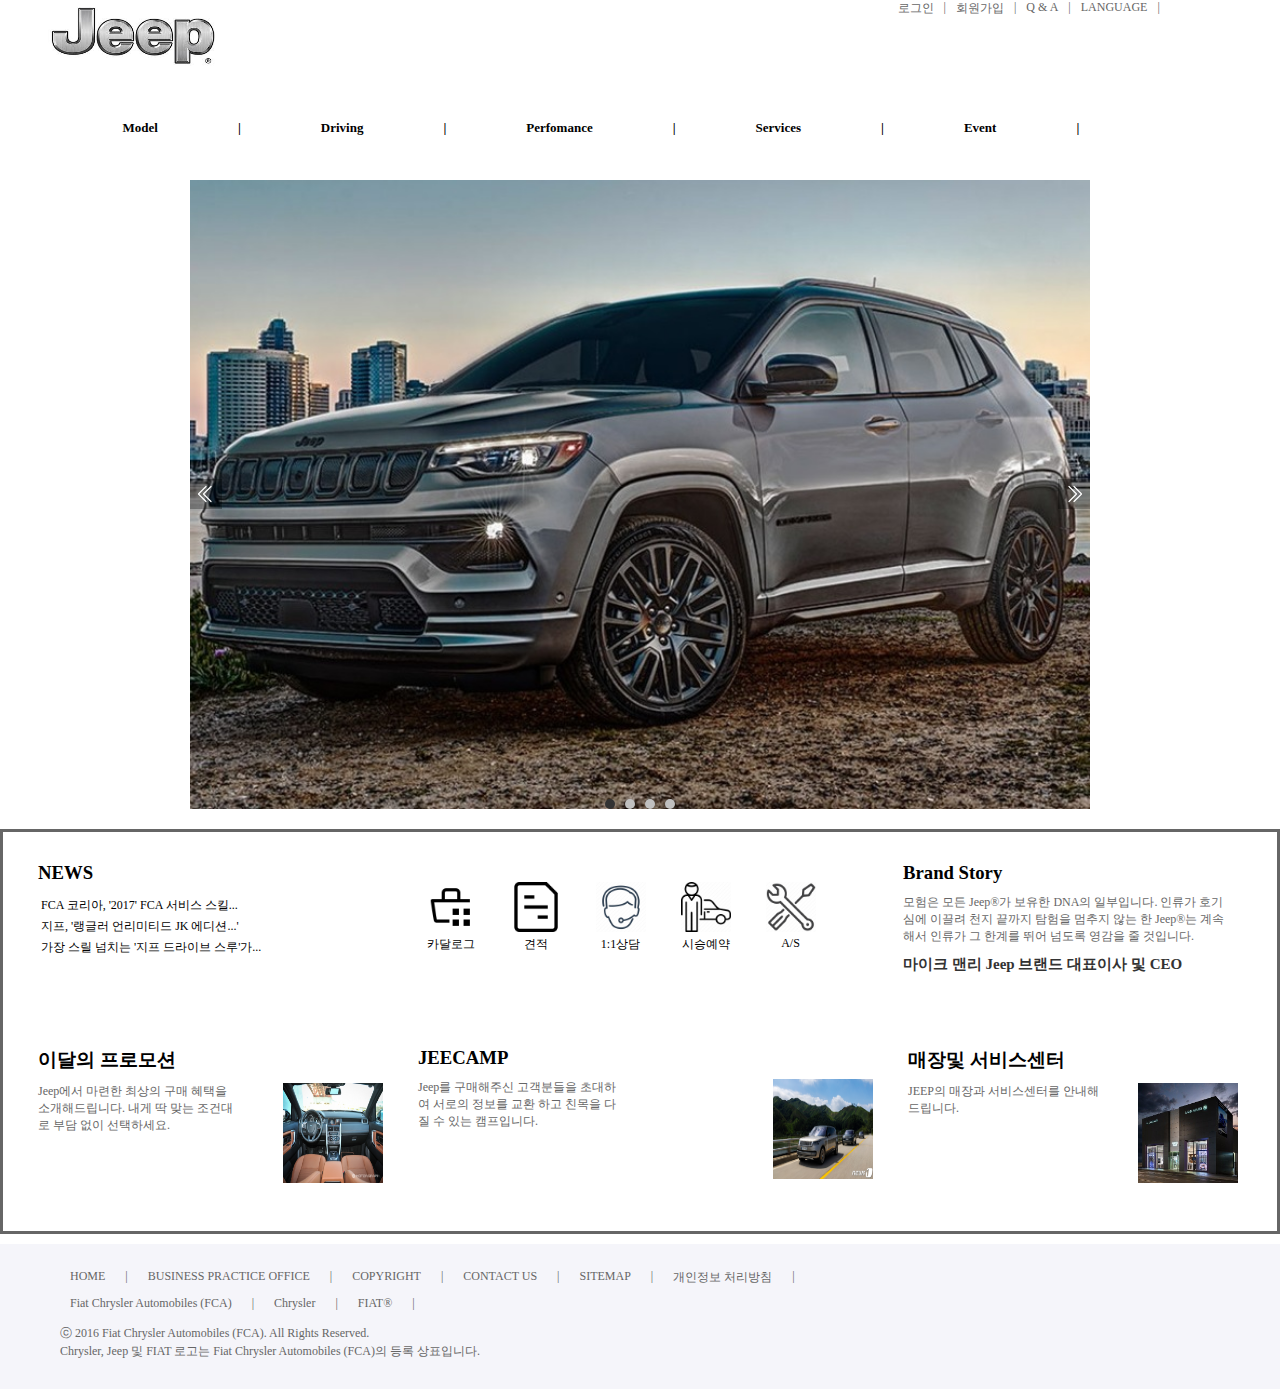
<file: index2.html>
<!DOCTYPE html>
  <html>
  <head>
  <title>Page Title</title>

  <link href="css/main.css" rel="stylesheet">
  <link href="css/reset.css" rel="stylesheet">
  <link href="css/carousel.css" rel="stylesheet">

  </head>

  <body>
  <header>
  <div id="logo"><img src="img/logo.jpg" alt="로고">
  </div>

  <div id="login">
    <ul>
      <li><a href="#">로그인</a></li>
      <li>|</li>
      <li><a href="#">회원가입</a></li>
      <li>|</li>
      <li><a href="#">Q & A</a></li>
      <li>|</li>
      <li><a href="#">LANGUAGE</a></li>
      <li>|</li>
    </ul>

  </div>

  <nav>
    <ul>
      <li><a href="#">Model</a></li>
      <li>|</li>
      <li><a href="#">Driving</a></li>
      <li>|</li>
      <li><a href="#">Perfomance</a></li>
      <li>|</li>
      <li><a href="#">Services</a></li>
      <li>|</li>
      <li><a href="#">Event</a></li>
      <li>|</li>
    </ul>
  </nav>

  </header>

  <div class="carousel_main">
  <!-- 캐러셀 이미지 삽입 -->
  <div class="carousel_wrapper">
      <div class="carousel_slide">
          <img src="img/slide1.jpg" alt="slide1" />
      </div>
      <div class="carousel_slide">
          <img src="img/slide2.jpg" alt="slide2" />
      </div>
      <div class="carousel_slide">
          <img src="img/slide3.jpg" alt="slide3" />
      </div>
      <div class="carousel_slide">
          <img src="img/slide4.jpg" alt="slide4" />
      </div>
  </div>

  <!-- 캐러셀 사이드 버튼 -->
  <div class="carousel_button_container">
      <button type="button" class="carousel_prev">
          <svg xmlns="http://www.w3.org/2000/svg" width="20" height="20" fill="currentColor" class="bi bi-chevron-double-left" viewBox="0 0 16 16">
              <path fill-rule="evenodd" d="M8.354 1.646a.5.5 0 0 1 0 .708L2.707 8l5.647 5.646a.5.5 0 0 1-.708.708l-6-6a.5.5 0 0 1 0-.708l6-6a.5.5 0 0 1 .708 0z"/>
              <path fill-rule="evenodd" d="M12.354 1.646a.5.5 0 0 1 0 .708L6.707 8l5.647 5.646a.5.5 0 0 1-.708.708l-6-6a.5.5 0 0 1 0-.708l6-6a.5.5 0 0 1 .708 0z"/>
          </svg>
      </button>
      <button type="button" class="carousel_next">
          <svg xmlns="http://www.w3.org/2000/svg" width="20" height="20" fill="currentColor" class="bi bi-chevron-double-right" viewBox="0 0 16 16">
              <path fill-rule="evenodd" d="M3.646 1.646a.5.5 0 0 1 .708 0l6 6a.5.5 0 0 1 0 .708l-6 6a.5.5 0 0 1-.708-.708L9.293 8 3.646 2.354a.5.5 0 0 1 0-.708z"/>
              <path fill-rule="evenodd" d="M7.646 1.646a.5.5 0 0 1 .708 0l6 6a.5.5 0 0 1 0 .708l-6 6a.5.5 0 0 1-.708-.708L13.293 8 7.646 2.354a.5.5 0 0 1 0-.708z"/>
          </svg>
      </button>
  </div>

  <!-- 캐러셀 중앙 버튼 -->
  <div class="carousel_pagination">
      <div class="carousel_circle"></div>
      <div class="carousel_circle"></div>
      <div class="carousel_circle"></div>
      <div class="carousel_circle"></div>
  </div>
  </div>
  <script>
  const swiper = document.querySelector('.carousel_wrapper');
  const prevButtons = document.querySelectorAll('.carousel_prev');
  const nextButtons = document.querySelectorAll('.carousel_next');
  const bullets = document.querySelectorAll('.carousel_circle');

  let currentSlide = 0;

  function showSlide(slideIndex) {
      swiper.style.transform = `translateX(-${slideIndex * 900}px)`;
      currentSlide = slideIndex;

      bullets.forEach((bullet, index) => {
          if (index === currentSlide) {
              bullet.classList.add('active');
          } else {
              bullet.classList.remove('active');
          }
      });
  }

  prevButtons.forEach((prevButton) => {
      prevButton.addEventListener('click', () => {
          if (currentSlide > 0) {
              showSlide(currentSlide - 1);
          }
      });
  });

  nextButtons.forEach((nextButton) => {
      nextButton.addEventListener('click', () => {
          if (currentSlide < 3) {
              showSlide(currentSlide + 1);
          }
      });
  });

  bullets.forEach((bullet, index) => {
      bullet.addEventListener('click', () => {
          showSlide(index);
      });
  });

  showSlide(0);

</script>

  <section>
  <div id="news">
    <h3>NEWS</h3>

    <table>
      <tr>
        <td><a href="#">FCA 코리아, '2017' FCA 서비스 스킬...</a></td>
      </tr>

      <tr>
        <td><a href="#">지프, '랭글러 언리미티드 JK 에디션...'</a></td>
      </tr>  

      <tr>
        <td><a href="#">가장 스릴 넘치는 '지프 드라이브 스루'가... </a></td>
      </tr>  

    </table>

  </div>

  <div id="icon">
    <div class="iconbox"><a href="#">
      <img src="img/icon1.jpg" alt="icon1"></a>
      <span><a href="#">카달로그</a></span>

    </div>
    <div class="iconbox"><a href="#">
      <img src="img/icon2.jpg" alt="icon2"></a>
      <span><a href="#">견적</a></span>

    </div>


    <div class="iconbox"><a href="#">
      <img src="img/icon3.jpg" alt="icon3"></a>
      <span><a href="#">1:1상담</a></span>

    </div>



    <div class="iconbox"><a href="#">
      <img src="img/icon4.jpg" alt="icon4"></a>
      <span><a href="#">시승예약</a></span>

    </div>

    <div class="iconbox"><a href="#">
      <img src="img/icon5.jpg" alt="icon5"></a>
      <span><a href="#">A/S</a></span>

    </div>
  </div>

  <div id="brand">
    <h3>Brand Story</h3>
    <p><a href="#"> 모험은 모든 Jeep®가 보유한 DNA의 일부입니다. 인류가 호기심에 이끌려 천지 끝까지 탐험을 멈추지 않는 한 Jeep®는 계속해서 인류가 그 한계를 뛰어 넘도록 영감을 줄 것입니다.</a></p>
    <h4><a href="#">마이크 맨리 Jeep 브랜드 대표이사 및 CEO</a></h4>

  </div>


  <div id="promotion">
    <h3>이달의 프로모션</h3>
    <p><a href="#">Jeep에서 마련한 최상의 구매 혜택을 소개해드립니다. 내게 딱 맞는 조건대로 부담 없이 선택하세요.</a></p>
    <a href="#"><img src="img/promotion.jpg" alt="promotion"></a>


  </div>
  <div id="camp">
    <h3>JEECAMP</h3>
    <p><a href="#">Jeep를 구매해주신 고객분들을 초대하여 서로의 정보를 교환 하고 친목을 다질 수 있는 캠프입니다.</a></p>
    <a href="#"><img src="img/camp.jpg" alt="jeecamp"></a>

  </div>


  <div id="store">
    <h3>매장및 서비스센터</h3>

    <p><a href="#">JEEP의 매장과 서비스센터를 안내해 드립니다.</a></p>

    <a href="#"><img src="img/service.jpg" alt="service"></a>

  </div>

  </section>

  <footer>

  <div id="box">

    <ul>
      <li><a href="#">HOME</a></li>
      <li>|</li>
      <li><a href="#">BUSINESS PRACTICE OFFICE</a></li>
      <li>|</li>
      <li><a href="#">COPYRIGHT</a></li>
      <li>|</li>
      <li><a href="#">CONTACT US</a></li>
      <li>|</li>
      <li><a href="#">SITEMAP</a></li>
      <li>|</li>
      <li><a href="#">개인정보 처리방침</a></li>
      <li>|</li>
      <li><a href="#">Fiat Chrysler Automobiles (FCA)</a></li>
      <li>|</li>
      <li><a href="#">Chrysler</a></li>
      <li>|</li>
      <li><a href="#">FIAT®</a></li>
      <li>|</li>

    </ul>

    <p>ⓒ 2016 Fiat Chrysler Automobiles (FCA). All Rights Reserved.<br>

      Chrysler, Jeep 및 FIAT 로고는 Fiat Chrysler Automobiles (FCA)의 등록 상표입니다.</p>

  </div>

  </footer>



  </body>
  </html>
</file>
<file: css/main.css>
@charset "utf-8";
  header{width:1185px; height:160px; margin:0 auto;}
  #logo {width:170px; height:70px; float:left; marign:50px 0 0 10px;}
  #logo > img {width:100%; height:100%;}

  #login {width:340px; height:30px; float:right; marign:20px 30px 0 0px;}

  #login ul {font-size:12px; color:#666;}
  #login li {float:left; margin:0 5px;}
  #login li a {text-decoration:none; color:#666;}

  nav{width:1150px; height:30px; float:right; margin:50px 0px 0 0px;}
  nav > ul {font-size:13px; font-weight:bold;}
  nav > ul > li {float:left; margin:0 40px;}
  nav > ul > li > a {text-decoration:none; color:#000;}
  nav > ul > li > a:hover {color:blue;}

  #slider{width:1475px; height:560px; background-color:tomato; margin:0 auto;}
  #slider > img {width:100%; height:100%;}

  section {width:1280px; height:405px; border:3px solid #666; margin:0 auto;}

  section h3 {fonz-size:20px; margin: 0px 0px 10px;}

  #news {width:345px; height:155px; float:left; margin:30px 0 0 35px;}
  #news > table {font-size:12px;}
  #news > table a {height:25px; text-decoration:none; color:#000;}

  #icon {width:455px; height:155px; float:left; margin:30px 0 0 30px;}

  #icon > .iconbox {width:75px; hegiht:75px; float:left;margin:20px 10px 0 0px; text-align:center;}
  #icon > .iconbox > a > img {width:50px; height:50px;}
  #icon > .iconbox > span > a {text-decoration:none; color:#000; font-size:12px; display:block; text-align:center;} 

  #brand {width:330px; height:155px; float:left; margin:30px 0 0 35px;}

  #brand > p {font-size:12px;}
  #brand > p > a {color:#666;}
  #brand h4 {font-size:15px; margin:10px 0 0 0px;}
  #brand h4 a {color:#333;}

  #promotion {width:345px; height:150px; float:left;margin:30px 0 0 35px;}
  #promotion > p > a {color:#666; font-size:12px; float:left; width:200px; height:70px;}
  #promotion > a > img {float:right; width:100px; height:100px;}

  #camp {width:455px; height:150px; float:left;margin:30px 0 0 35px;}
  #camp > p > a {color:#666; font-size:12px; text-decoration:none; float:left; width:200px; height:70px;}
  #camp > a > img {float:right; width:100px; height:100px;}

  #store {width:330px; height:150px; float:left; margin:30px 0 0 35px;}
  #store > p > a {font-size: 12px; color:#666; text-decoration:none; float:left; width:200px; height:70px;}
  #store > a > img {float:right; width:100px; height:100px;}

  footer{width:100%; height:145px; background-color:rgb(245, 245, 250); margin:0 auto;}
  footer #box {width:1240px; height:130px; margin:10px auto;}

  footer #box > ul {width:750px; height:50px; float:left; margin:20px 0 0 40px; color:#666;}
  footer #box > ul > li {float:left; font-size:12px; margin:5px 10px;}
  footer #box > ul > li a {float:left; text-decoration:none; color:#666;}
  footer #box > p {float:left; width:700px; height:50px; line-height:150%; margin:10px 0 0 40px; font-size:12px; color:#666;}
</file>
<file: css/carousel.css>
@charset "utf-8";
  /* 캐러셀 전체 구조  */
  .carousel_main {
  width: 900px; /* 이미지 크기 설정  */
  
  position: relative;
  overflow: hidden;
  margin: 10px auto;
  user-select: none;
  }

  .carousel_wrapper {
  display: flex;
  transition: transform 1s;
  }

  .carousel_slide {
  flex: 0 0 900px; /* 이미지 크기 설정  */
  position: relative;
  margin:10px auto;
  
  }

  .carousel_slide img {
  display: block;
  width: 100%;
  height: 100%;
  object-fit: cover;
  }

  /* 캐러셀 사이드 버튼 */
  .carousel_button_container {
    position: absolute;
    top: 50%;
    transform: translateY(-50%);
    display: flex;
    justify-content: space-between;
    width: 100%;
  }

  .carousel_button {
    width: 50px;
    height: 50px;
    color: #fff;
    background: transparent;
    border: none;
    outline: none;
    cursor: pointer;
  }

  .carousel_prev {
    background-color: rgba(0, 0, 0, 0.3);
    color: white;
    border: 0px;
    padding-top: 5px;
    padding-bottom: 5px;
    display: flex;
    align-items: center;
    justify-content: center;
    cursor: pointer;
  }

  .carousel_next {
    background-color: rgba(0, 0, 0, 0.3); 
    color: white;
    border: 0px;
    padding-top: 5px;
    padding-bottom: 5px;
    display: flex;
    align-items: center;
    justify-content: center;
    cursor: pointer;
  }

  /* 캐러셀 중앙 버튼 */
  .carousel_pagination {
      position: absolute;
      bottom: 10px;
      left: 50%;
      transform: translateX(-50%);
      display: flex;
  }

  .carousel_circle {
      width: 10px;
      height: 10px;
      background-color: silver;
      border-radius: 50%;
      margin: 0 5px;
      cursor: pointer;
  }

  .carousel_circle.active {
      background-color: #333;
  }
</file>
